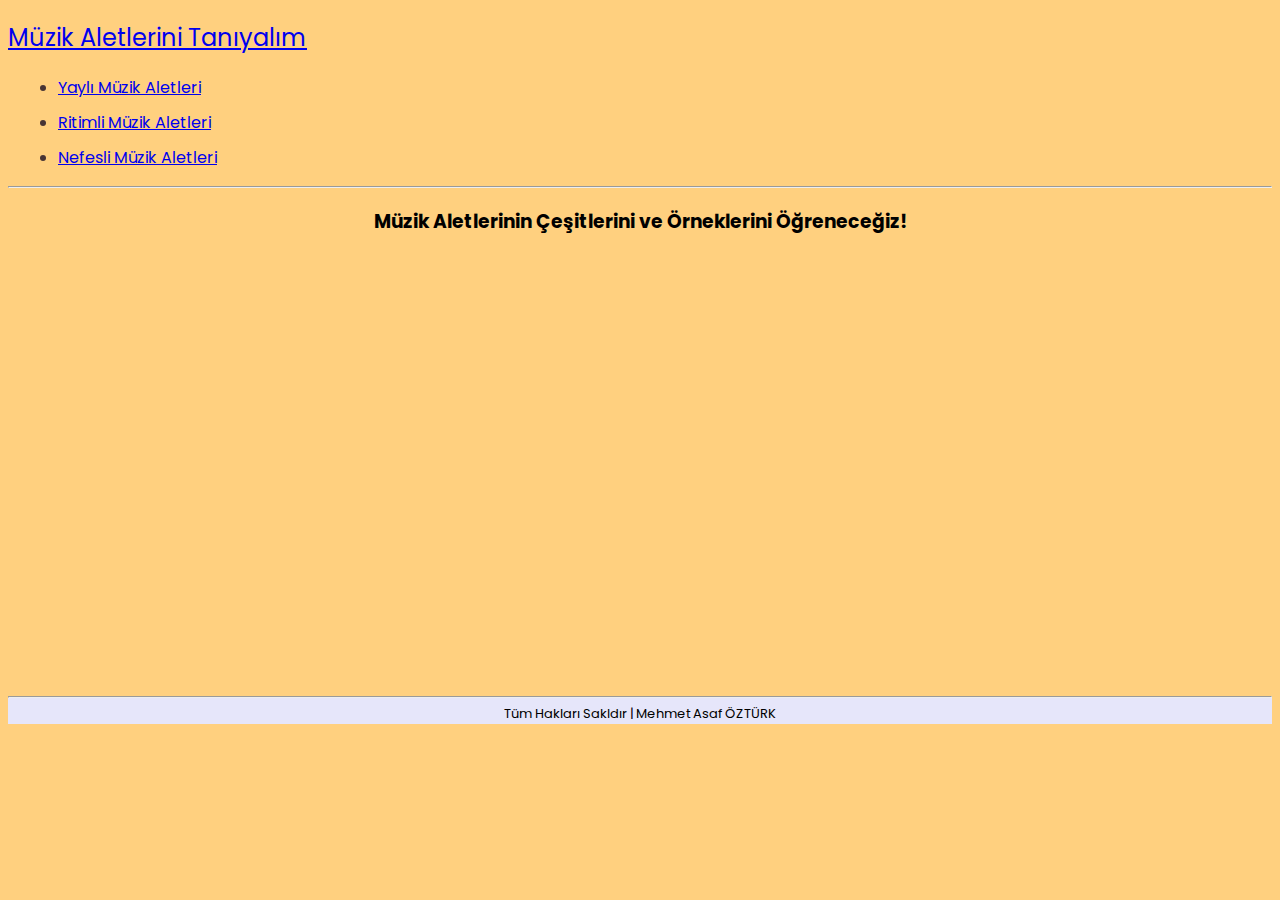
<file: css-ogreniyorum/müzik-aletleri/index.html>
<!DOCTYPE html>
<html lang="TR">
<head>
    <meta charset='UTF-8'>
    <title>CSS ÖĞRENİYORUM</title>
    <meta name='viewport' content='width=device-width, initial-scale=1'>
    <link rel="preconnect" href="https://fonts.googleapis.com">
    <link rel="preconnect" href="https://fonts.gstatic.com" crossorigin>
    <link href="https://fonts.googleapis.com/css2?family=Poppins:wght@200;400&display=swap" rel="stylesheet">
    <link rel='stylesheet' type='text/css' media='screen' href='style.css'>
</head>
<body>
    <header>
        <h2 class=Baslik><a href="index.html">Müzik Aletlerini Tanıyalım</a></h2>
        <ul class=Secenekler>
        <li><a href="yayli.html">Yaylı Müzik Aletleri</a></li>
        <li><a href="ritimli.html">Ritimli Müzik Aletleri</a></li>
        <li><a href="nefesli.html">Nefesli Müzik Aletleri</a></li>
    </ul>
    </header><hr>
    <div class="bos"></div>
    <main>
        <h3 id="yazı">Müzik Aletlerinin Çeşitlerini ve Örneklerini  Öğreneceğiz!</h3>
    </main>
    <footer><hr>
        <span id="dipnot">Tüm Hakları Sakldır | Mehmet Asaf ÖZTÜRK</span>
    </footer>
    
</body>
</html>
</file>
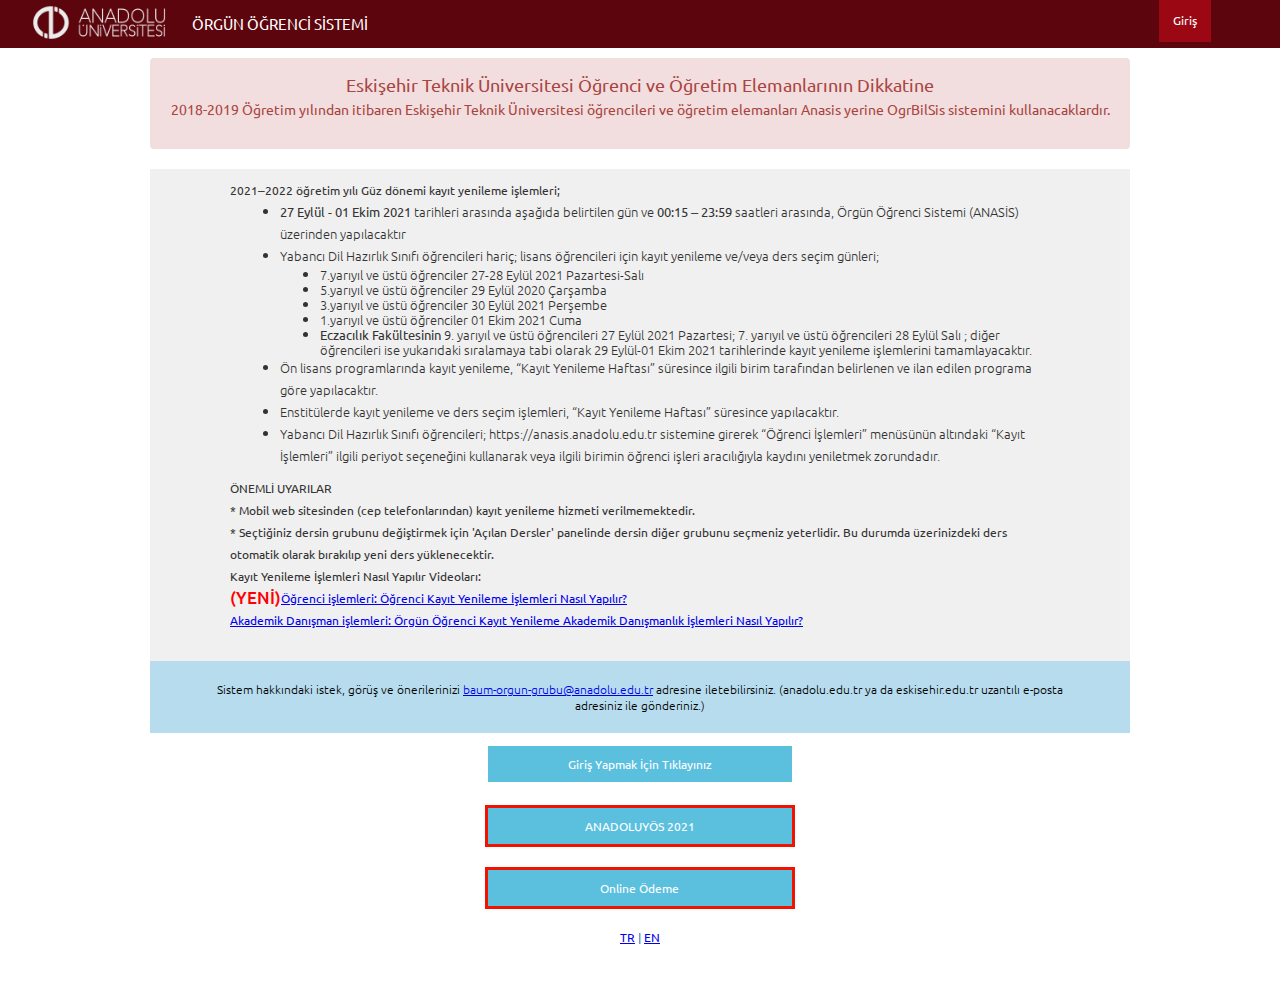
<file: anasis-kopyalama/main.html>
<!DOCTYPE html>
<html lang="tr">
<head>
    <meta charset='utf-8'>
    <meta http-equiv='X-UA-Compatible' content='IE=edge'>
    <title>ÖRGÜN ÖĞRENCİ SİSTEMİ</title>
    <meta name='viewport' content='width=device-width, initial-scale=1'>
    <link rel="preconnect" href="https://fonts.googleapis.com">
    <link rel="preconnect" href="https://fonts.gstatic.com" crossorigin>
    <link href="https://fonts.googleapis.com/css2?family=Ubuntu:wght@300;500;700&display=swap" rel="stylesheet">
    <link rel='stylesheet' type='text/css' media='screen' href='style.css'>
</head>
<body>
    <div class="navbar">
        <div class="logo">
            <img class="main-logo"src="main-logo.png">
        </div>
        <div class="baslik">
            <p>ÖRGÜN ÖĞRENCİ SİSTEMİ</p>
        </div>
        <div class="login-btn">
            <a>Giriş</a>
        </div>
    </div>
    <div class="uyari">
        <h4>Eskişehir Teknik Üniversitesi Öğrenci ve Öğretim Elemanlarının Dikkatine</h4>
        <h5>2018-2019 Öğretim yılından itibaren Eskişehir Teknik Üniversitesi öğrencileri ve öğretim elemanları Anasis yerine OgrBilSis sistemini kullanacaklardır.</h5>
    </div>
    <article class="bir">
        <strong>2021‒2022 öğretim yılı Güz dönemi kayıt yenileme işlemleri;</strong>
        <ul>
            <li><strong>27 Eylül - 01 Ekim 2021</strong> tarihleri arasında aşağıda belirtilen gün ve <strong>00:15 ‒ 23:59 </strong> saatleri arasında, Örgün Öğrenci Sistemi (ANASİS) üzerinden yapılacaktır</li>
        </ul>
        <ul>
            <li>Yabancı Dil Hazırlık Sınıfı öğrencileri hariç; lisans öğrencileri için kayıt yenileme ve/veya ders seçim günleri;</li>    
        </ul>
        <ul class="grnt">
            <li>7.yarıyıl ve üstü öğrenciler 27-28 Eylül 2021 Pazartesi-Salı</li>
            <li>5.yarıyıl ve üstü öğrenciler 29 Eylül 2020 Çarşamba</li>
            <li>3.yarıyıl ve üstü öğrenciler 30 Eylül 2021 Perşembe</li>
            <li>1.yarıyıl ve üstü öğrenciler 01 Ekim 2021 Cuma</li>
            <li><strong>Eczacılık Fakültesinin </strong>9. yarıyıl ve üstü öğrencileri 27 Eylül 2021 Pazartesi; 7. yarıyıl ve üstü öğrencileri 28 Eylül Salı ; diğer öğrencileri ise yukarıdaki sıralamaya tabi olarak 29 Eylül-01 Ekim 2021 tarihlerinde kayıt yenileme işlemlerini tamamlayacaktır.</li>
        </ul>
        <ul>
            </li>
            <li>Ön lisans programlarında kayıt yenileme, “Kayıt Yenileme Haftası” süresince ilgili birim tarafından belirlenen ve ilan edilen programa göre yapılacaktır.</li>
            <li>Enstitülerde kayıt yenileme ve ders seçim işlemleri, “Kayıt Yenileme Haftası” süresince yapılacaktır.</li>
            <li>Yabancı Dil Hazırlık Sınıfı öğrencileri; https://anasis.anadolu.edu.tr sistemine girerek “Öğrenci İşlemleri” menüsünün altındaki “Kayıt İşlemleri” ilgili periyot seçeneğini kullanarak veya ilgili birimin öğrenci işleri aracılığıyla kaydını yeniletmek zorundadır.</li>
        </ul>
        <p id="sn-ksm"><strong>ÖNEMLİ UYARILAR</strong></p>
        <p><strong>* Mobil web sitesinden (cep telefonlarından) kayıt yenileme hizmeti verilmemektedir.</strong></p>
        <p><strong>* Seçtiğiniz dersin grubunu değiştirmek için 'Açılan Dersler' panelinde dersin diğer grubunu seçmeniz yeterlidir. Bu durumda üzerinizdeki ders otomatik olarak bırakılıp yeni ders yüklenecektir.</strong></p>
        <p><strong>Kayıt Yenileme İşlemleri Nasıl Yapılır Videoları:</strong></p>
        <p id="yeni">(YENİ)</p><a href="#"><strong>Öğrenci işlemleri: Öğrenci Kayıt Yenileme İşlemleri Nasıl Yapılır?</strong></a><br>
        <a id="son"href="#"><strong>Akademik Danışman işlemleri: Örgün Öğrenci Kayıt Yenileme Akademik Danışmanlık İşlemleri Nasıl Yapılır?</strong></a>
    </article>
    <article class="iki">
        <p>Sistem hakkındaki istek, görüş ve önerilerinizi <a href="#">baum-orgun-grubu@anadolu.edu.tr</a> adresine iletebilirsiniz. (anadolu.edu.tr ya da eskisehir.edu.tr uzantılı e-posta adresiniz ile gönderiniz.)</p>
    </article>
    <div class="btnlar">
        <div class="btn-bir">Giriş Yapmak İçin Tıklayınız</div>
        <div class="bosluk"></div>
        <div class="btn-iki">ANADOLUYÖS 2021</div>
        <div class="bosluk"></div>
        <div class="btn-uc">Online Ödeme</div>
    </div>
    <div class="dil">
        <label><a href="#">TR</a></label>
        <label>|</label>
        <label><a href="#">EN</a></label>
    </div>
</body>
</html>
</file>
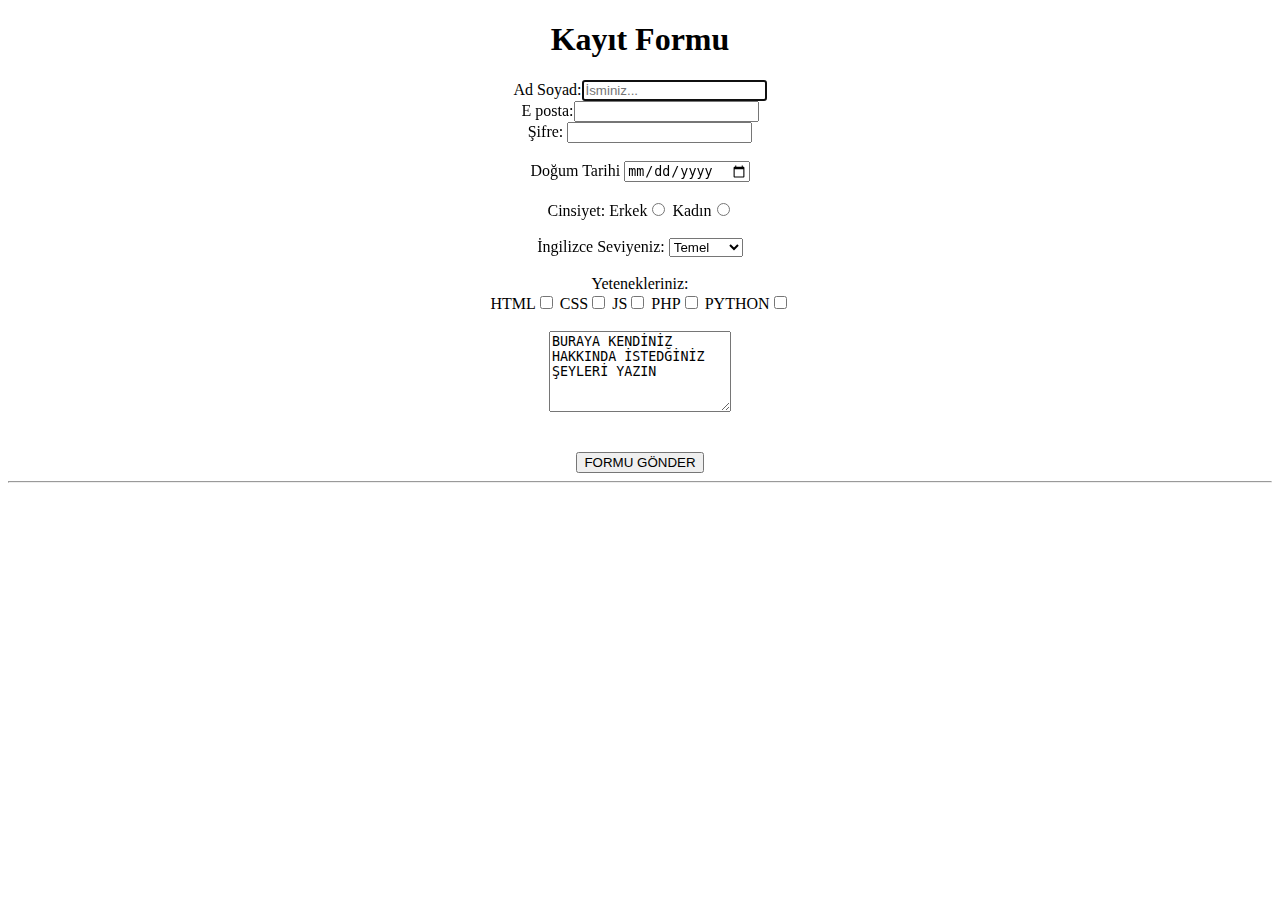
<file: formlr/form.html>
<!DOCTYPE html>
<html>
<head>
    <meta charset='utf-8'>
    <meta http-equiv='X-UA-Compatible' content='IE=edge'>
    <title>Form Öğreniyorum</title>
    <meta name='viewport' content='width=device-width, initial-scale=1'>
    <meta name="author" content="Mehmet Asaf ÖZTÜRK">
    <style>

    </style>
</head>
<body>
    <center>
        <h1>Kayıt Formu</h1>
        <form action="" method="post" >
            Ad Soyad:<input autofocus type="text" min="3" max="20" placeholder="İsminiz..." name="isim"><br>
            E posta:<input required type="email" name="mail"><br>
            Şifre: <input type="password" name="sifre"><br><br>
            Doğum Tarihi <input type="date" name="tarih"><br><bR>

            Cinsiyet: 
            Erkek<input type="radio" name="cnst" id="erkek"> 
            Kadın<input type="radio" name="cnst" id="kadın"><br><br>

            İngilizce Seviyeniz:
            <select name="ing-seviye">
                <option value="">Temel</option>
                <option value="">Orta</option>
                <option value="">Gelişmiş</option>
            </select><br><br>

            Yetenekleriniz:<br>
            HTML<input type="checkbox" name="secenek">
            CSS<input type="checkbox" name="secenek">
            JS<input type="checkbox" name="secenek">
            PHP<input type="checkbox" name="secenek">
            PYTHON<input type="checkbox" name="secenek"><br><bR>

            <textarea name="" id="" cols="20" rows="5">BURAYA KENDİNİZ HAKKINDA İSTEDĞİNİZ ŞEYLERİ YAZIN
            </textarea><br>

            <br><bR><input type="submit" value="FORMU GÖNDER">
        </form>
        <hr>
    </center>
</body>
</html>

<!--
    name benzersiz olmalı
    required zorunlu doldurulmasını sağlıyor
    autofocus sayfa yenilenince imleci buraya getirir
    placeholder formun içinde bilgilendirme. yazı yazılınca siinir

-->
</file>
<file: css-ogreniyorum/müzik-aletleri/style.css>
body {
    background-color: #FFD07F;
    font-family: 'Poppins', sans-serif;
}
.Baslik {
    color: #483434;
    margin-right: 30px;
    font-weight: 400;
}
.Secenekler li {
    color: #483434;
    margin: 10px;
}
img {
    height: 200px;
    width: 200px;
    margin-bottom: 30px;;
}
#yazı {
    margin-bottom: 460px;
}
footer {
    background-color: lavender;
    text-align: center;
    font-size: small;

}
main {
    text-align: center;
    list-style-position: inside;
    font-weight: bold;
}

/* 
External CSS -> head içinde başka bir dosyaya link verilerek kullanılması
Internal CSS -> head içinde style etikleri arasında yazılması
Inline CSS   -> etiket içinde style kullanımı
*/

/*************** BÖYLE DE KULLANILABİLİYOR ***************/

/*      
    ÖRNEK CSS KULLANIMI 
        p {
            color: red;
            font-size: 50px;
        }
        h2, h3, h4 {
            text-align: center;
            margin: 10px;
        }
*/

/*
CSS'de beş genel yazı tipi ailesi vardır:

Serif yazı tiplerinin her harfin kenarlarında küçük bir kontur vardır. Bir formalite ve zarafet duygusu yaratırlar.
Sans-serif yazı tiplerinin temiz satırları vardır (küçük konturlar eklenmez). Modern ve minimalist bir görünüm yaratırlar.
Monospace yazı tipleri burada tüm harfler aynı sabit genişliğe sahiptir. Mekanik bir görünüm yaratırlar.
Cursive yazı insan el yazısı taklidi gibidir.
Fantasy yazı tipleri dekoratif, eğlenceli yazı tipleridir.
*/

/* class -> .class-adi {}
   id -> #id-adi {} 
*/
</file>
<file: anasis-kopyalama/style.css>
* {
    padding: 0;
    margin: 0;
    font-family: 'Ubuntu', sans-serif;
}
.navbar {
    height: auto;
    padding: 24px;
    margin-bottom: 10px;
    background-color: #5D050D;
}
.logo {
    margin-top: -24px;
    float: left;
    width: 168px;
    height: 45px;
}
.main-logo {
    height: 100%;
    width: 100%;
}
.baslik {
    float: left;
    color: #ffffff;
    margin: 0 0 10;
    background-color: #5D050D;
    margin-top: -10px;
    font-size: 15px;
    font-weight: 400;
}
.login-btn {
    float: right;
    color: #ffffff;
    padding: 14px;
    margin: -26px 45px 0px 35px;
    background-color: #9B0814;
    font-size: 12px;
    font-weight: 400;
}
/* .login-btn :link :hover :visited ::before{
    color: #ffffff;;
} */
.uyari { 
    background-color: #F2DEDE;
    border-color: #ebccd1;
    text-align: center;
    padding: 15px 15px 30px 15px;
    border: 1px solid transparent;
    border-radius: 4px;
    margin: 0px 150px 0px 150px;
}
.uyari h4 {
    color:#A94442;
    font-size: 18px;
    margin-bottom: 4px;
    font-weight: 400;

}
.uyari h5 {
    color:#A94442;
    font-size: 14px;
    font-weight: 400;
}
.bir  {
    color: #333333;
    display: block;
    padding: 10px 80px 30px 80px;
    margin: 20px 150px 0px 150px;
    background-color: #f0f0f0;
    height: auto;
    font-size: 12px;
    font-weight:lighter;
    line-height: 22px; 
}
.bir ul {
    font-size: 13px;
}
.grnt {
    line-height: 15px; 
    margin-left: 11%;
}
#yeni {
    float: left;
    color: #ff0000;
    font-size: 17px;
    font-weight: 500;
}
#son {
    margin-top: 2px;;
}
#sn-ksm {
    margin-top: 10px;
}
.iki {
    text-align: center;
    display: block;
    padding: 20px 50px 20px 50px;
    margin: 0px 150px 10px 150px;
    background-color: #b6dcee;
    font-size: 12px;
    font-weight: 300;
}
.btnlar {
    text-align: center;
    font-size: 12px;
    display: block;
    align-items: center;
}
.btn-bir {
    display: inline-block;
    color: #fff;
    background-color: #5bc0de;
    border-color: #46b8da;
    margin: 0px 0px 10px 0px;
    padding: 10px 50px;
    width: 16%;
    border: 3px solid #ffffff;
}
.btn-iki {
    display: inline-block;
    color: #fff;
    background-color: #5bc0de;
    border-color: #46b8da;
    margin: 10px 0px;
    padding: 10px 50px;
    border: 3px solid #f01300;
    width: 16%;
}
.btn-uc {
    display: inline-block;
    color: #fff;
    background-color: #5bc0de;
    border-color: #46b8da;
    margin: 10px 0px 20px 0px;
    padding: 10px 50px;
    border: 3px solid #f01300;
    width: 16%;
}
.bosluk {

}
.dil {
    text-align: center;
    margin-bottom: 50px;
    font-size: 12px;
    color: #337AB7;
}
ul {
    margin-left: 50px;
}
</file>
